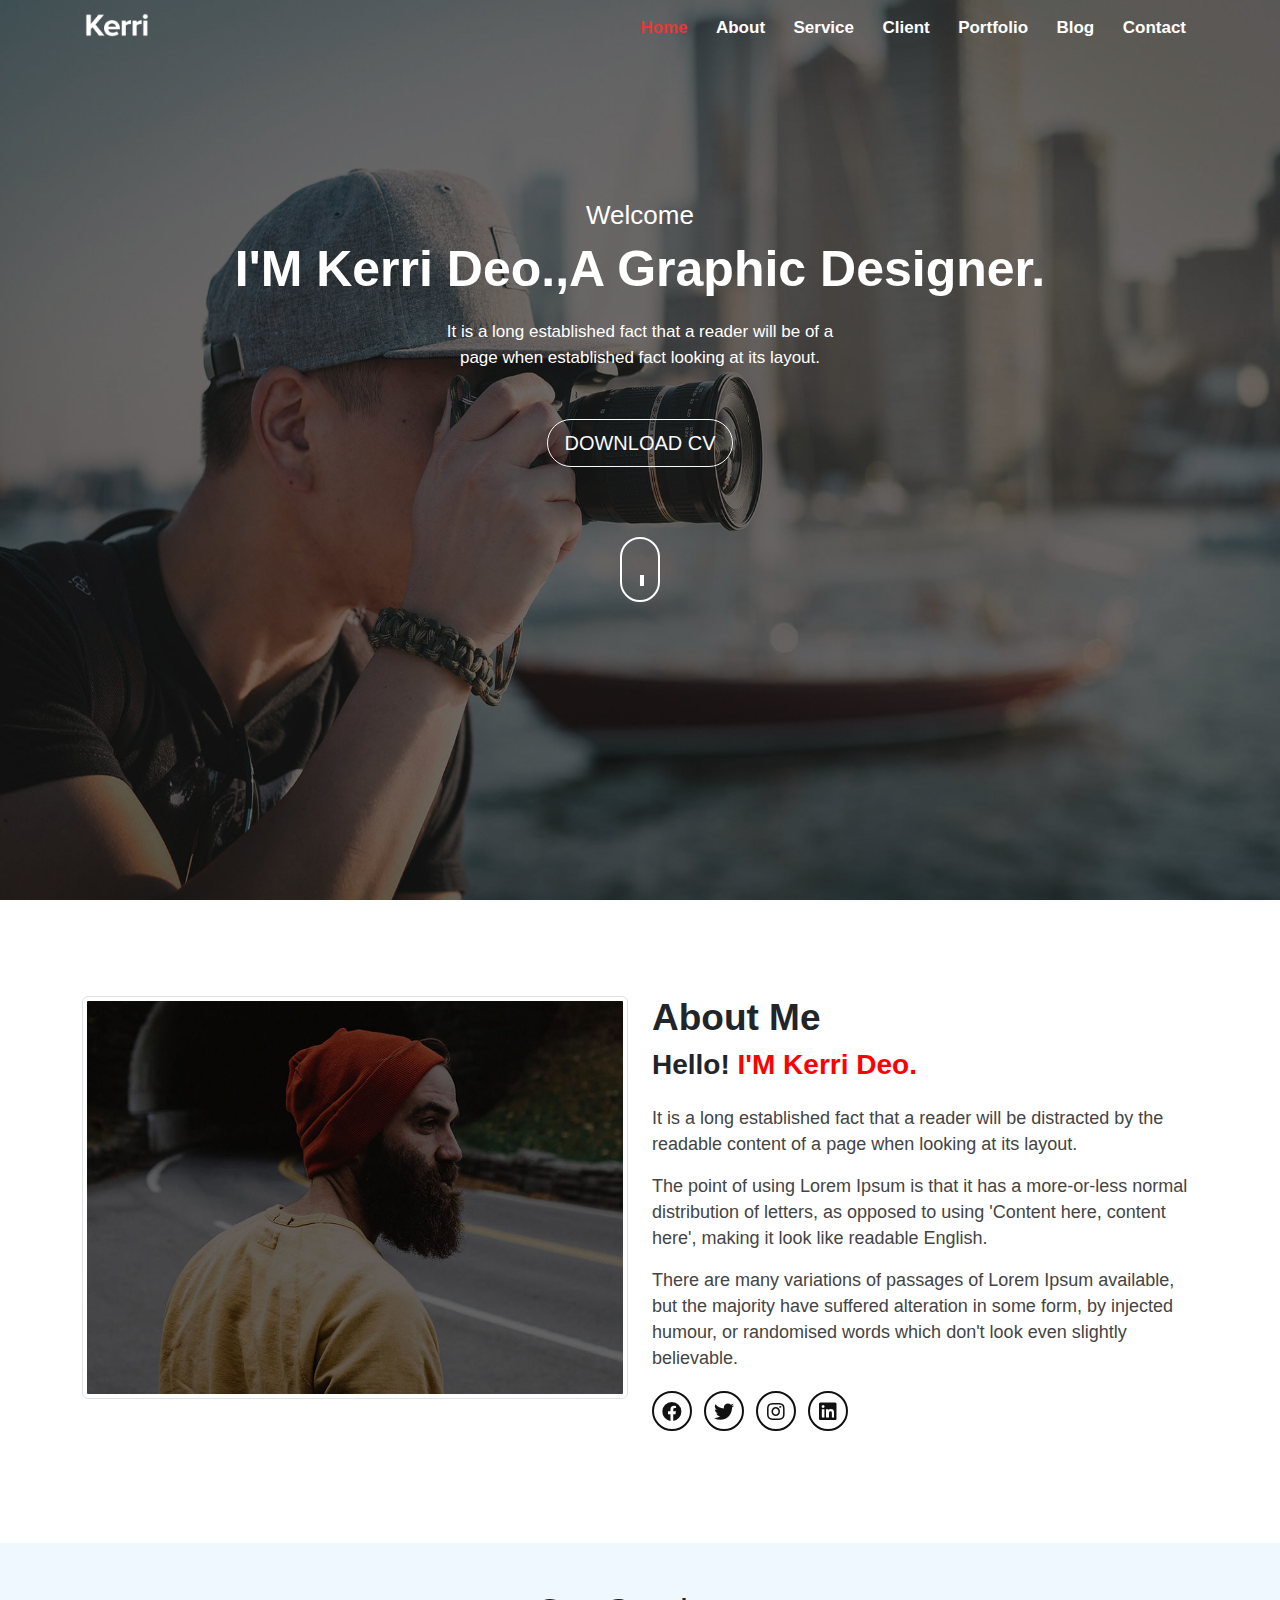
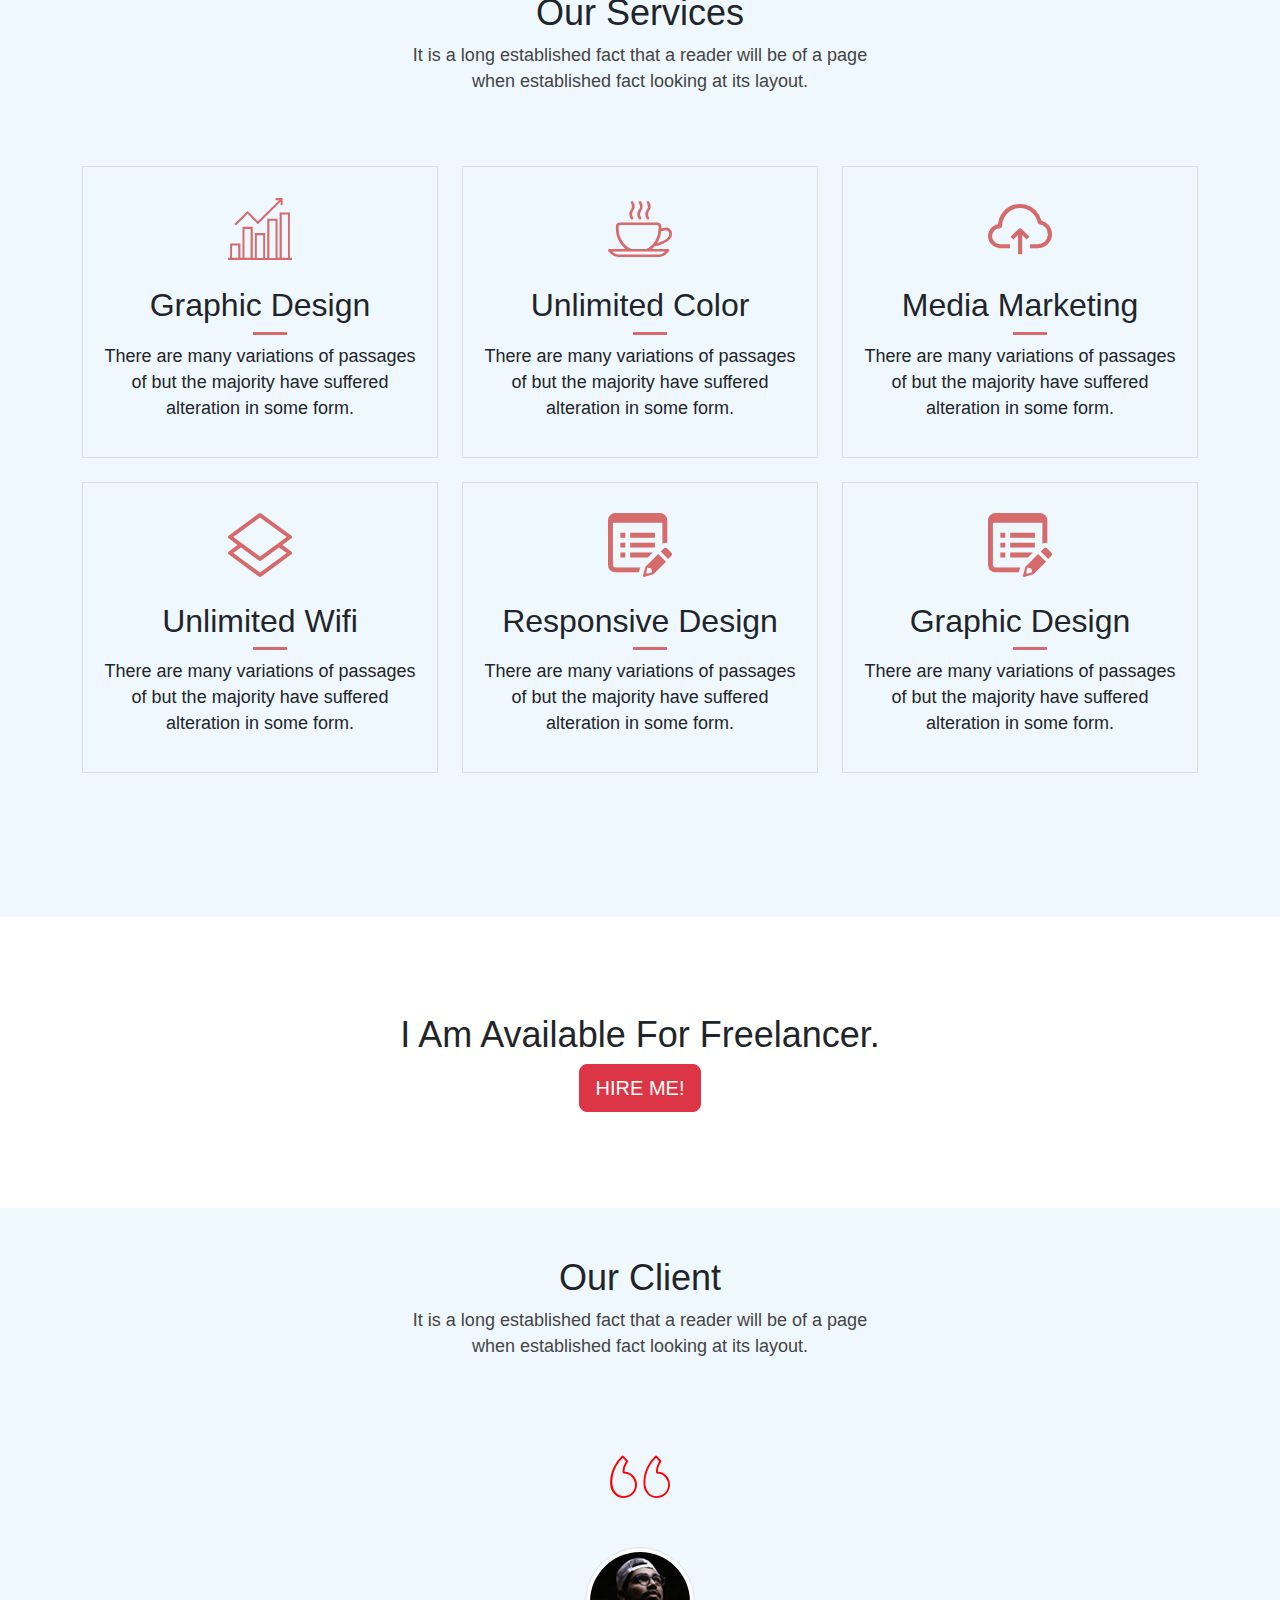
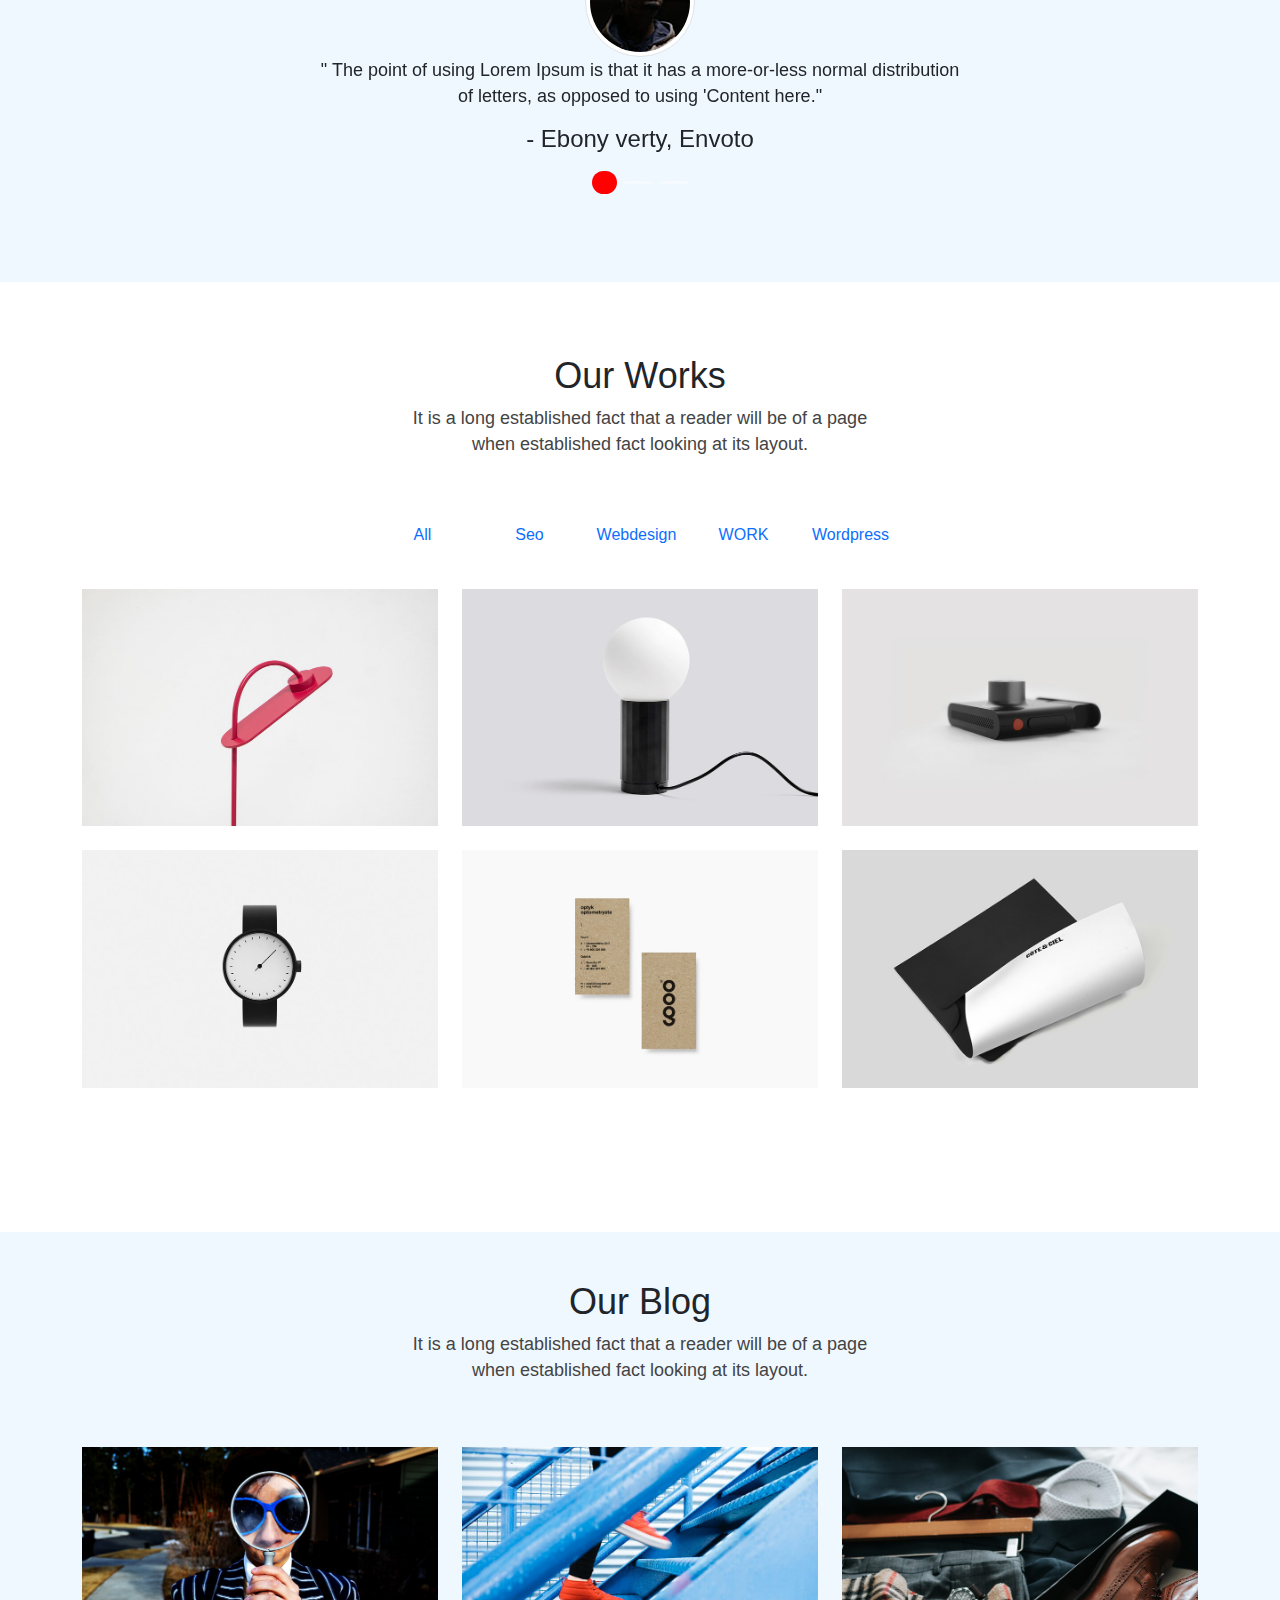
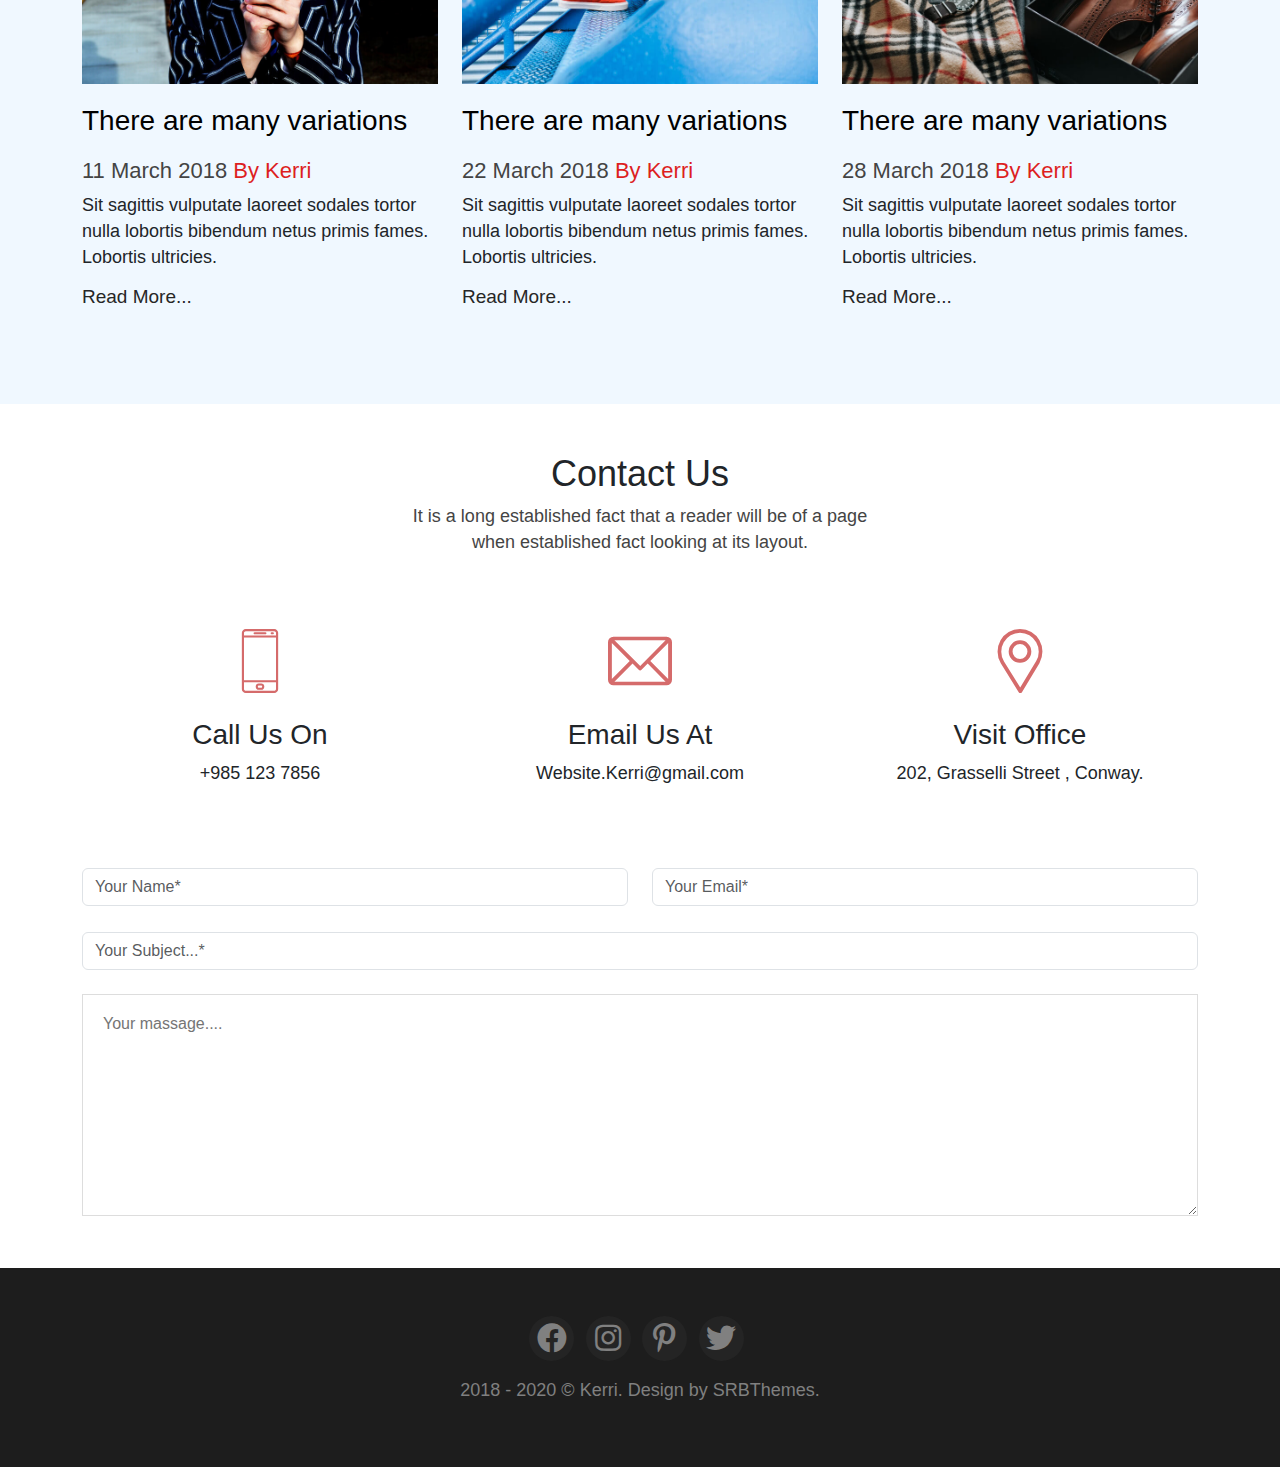
<file: index.html>
<!DOCTYPE html>
<html lang="en">
  <head>
    <!-- Required meta tags -->
    <meta charset="utf-8" />
    <meta name="viewport" content="width=device-width, initial-scale=1" />

    <!-- Bootstrap CSS -->
    <!-- https://cdnjs.com/libraries/twitter-bootstrap/5.0.0-beta1 -->
    <!-- bootstrap-4 -->
    <link rel="stylesheet" href="https://maxcdn.bootstrapcdn.com/bootstrap/4.0.0/css/bootstrap.min.css" integrity="sha384-Gn5384xqQ1aoWXA+058RXPxPg6fy4IWvTNh0E263XmFcJlSAwiGgFAW/dAiS6JXm" crossorigin="anonymous">

    <link
      rel="stylesheet"
      href="https://cdnjs.cloudflare.com/ajax/libs/twitter-bootstrap/5.0.0-beta1/css/bootstrap.min.css"
    />

    <!-- Icons: https://getbootstrap.com/docs/5.0/extend/icons/ -->
    <!-- https://cdnjs.com/libraries/font-awesome -->
    <link
      rel="stylesheet"
      href="https://cdnjs.cloudflare.com/ajax/libs/font-awesome/5.15.2/css/all.min.css"
    />

    <title>Hello, world!</title>
    <link rel="stylesheet" href="./font/flaticon.css">

    <link rel="stylesheet" href="style.css">
  </head>
  <body>


     <header class="header-top">
          <div class="container">
              <div class="row">
                  <div class="col-lg-4">
                     <div class="img-header">
                           <img src="./logo.png" alt="">
                     </div>
                  </div>
                  <div class="col-lg-8">
                      <div class="header-menu">
                          <ul>
                              <li><a href="#">home</a></li>
                              <li><a href="#">about</a></li>
                              <li><a href="#">service</a></li>
                              <li><a href="#">client</a></li>
                              <li><a href="#">portfolio</a></li>
                              <li><a href="#">blog</a></li>
                              <li><a href="#">contact</a></li>
                          </ul>
                      </div>
                  </div>
              </div>
          </div>
     </header>
  <!-- slider -->
  <section class="slider">
      <div class="container">
          <div class="row ">
              <div class="col-lg-12 mts text-center">
                   <div class="slider-contact">
                    <h4>Welcome</h4>




                    <h2 class="header-name text-white text-capitalize mb-0">I'M <span> Kerri Deo.,A Graphic Designer.</span></h2>

                       <div class="mein"></div>




                    <p>It is a long established fact that a reader will be of a page when established fact looking at its layout.</p>
                    <a class="btn btn-outline-light btn-lg rounded-pill d-inline-block text-uppercase mt-5" href="#"> download cv</a>

                    <div class="alu">
                      <span></span>
                    </div>

                   </div>
              </div>
          </div>
      </div>
  </section>
 <!-- about-section -->
   
  <section class="about-section py-5 my-5 ">
      <div class="container">
           <div class="row">
                <div class="col-lg-6">
                     <div class="about-section-ing ">
                        <img class="img-thumbnail" src="./about.jpg" alt="">
                     </div>
                </div>
                <div class="col-lg-6">
                     <div class="about-text ">
                       <h2>About Me</h2>
                       <h3>Hello! <span>I'M Kerri Deo.</span></h3>
                       <p>It is a long established fact that a reader will be distracted by the readable content of a page when looking at its layout. </p>
                       <p>The point of using Lorem Ipsum is that it has a more-or-less normal distribution of letters, as opposed to using 'Content here, content here', making it look like readable English.</p>
                       <p>There are many variations of passages of Lorem Ipsum available, but the majority have suffered alteration in some form, by injected humour, or randomised words which don't look even slightly believable.</p>
                       <ul class="d-flex">
                         <li><a href="">  <i class="fab fa-facebook    "></i></a></li>
                         <li><a href="">  <i class="fab fa-twitter    "></i></a></li>
                         <li><a href="">  <i class="fab fa-instagram    "></i></a></li>
                         <li><a href="">  <i class="fab fa-linkedin    "></i></a></li>
                       </ul>
                     </div>
                </div>
           </div>
      </div>

  </section>
  <!-- service-section -->
  <section class="service-section py-5 bgf">
      <div class="container">
         <div class="same-sector text-center">
            <h2>Our Services</h2>
            <p>It is a long established fact that a reader will be of a page when established fact looking at its layout.</p>
         </div>
           <div class="row py-5 my-4">

                <div class="col-lg-4 mb-4">
                     <div class="service-section-item text-center">
                           <i class="flaticon-bars"></i>
                           <h2 class="linee">Graphic Design</h2>
                           
                           <p>There are many variations of passages of but the majority have suffered alteration in some form.</p>
                     </div>
                </div>
                <div class="col-lg-4 mb-4">
                     <div class="service-section-item text-center">
                           <i class="flaticon-coffee-cup"></i>
                           <h2 class="linee">Unlimited Color</h2>
                           
                           <p>There are many variations of passages of but the majority have suffered alteration in some form.</p>
                     </div>
                </div>
                <div class="col-lg-4 mb-4">
                     <div class="service-section-item text-center">
                           <i class="flaticon-cloud-computing"></i>
                           <h2 class="linee">Media Marketing</h2>
                           
                           <p>There are many variations of passages of but the majority have suffered alteration in some form.</p>
                     </div>
                </div>
                <div class="col-lg-4 mb-4">
                     <div class="service-section-item text-center">
                           <i class="flaticon-layers"></i>
                           <h2 class="linee">Unlimited Wifi</h2>
                           
                           <p>There are many variations of passages of but the majority have suffered alteration in some form.</p>
                     </div>
                </div>
                <div class="col-lg-4 mb-4">
                     <div class="service-section-item text-center">
                           <i class="flaticon-edit-list"></i>
                           <h2 class="linee">Responsive Design</h2>
                           
                           <p>There are many variations of passages of but the majority have suffered alteration in some form.</p>
                     </div>
                </div>
                <div class="col-lg-4 mb-4">
                     <div class="service-section-item text-center">
                           <i class="flaticon-edit-list"></i>
                           <h2 class="linee">Graphic Design</h2>
                           
                           <p>There are many variations of passages of but the majority have suffered alteration in some form.</p>
                     </div>
                </div>
           </div>
      </div>
  </section>
  <!-- about-section -->
  <section class="about-section py-5 my-5">
        <div class="container">
             <div class="row">
                 <div class="col-lg-12">
                  <div class="same-sector text-center">
                    <h2>I Am Available For Freelancer.</h2>
                      <a class="btn btn-danger btn-lg" href="#"> HIRE ME!</a>
                 </div>
                 </div>
             </div>
        </div>
  </section>
<!-- carosel -->
  <section class="carosel-section bgf py-5 my-4">
        <div class="container">
          <div class="same-sector text-center">
            <h2>Our Client</h2>
            <p>It is a long established fact that a reader will be of a page when established fact looking at its layout.</p>
         </div>
             <div class="row">
                 <div class="col-lg-12">

                  <div id="carouselExampleIndicators" class="carousel slide" 
                   data-bs-ride="carousel">


                    <div class="carousel-indicators caraol-bttn">

                      <button type="button" data-bs-target="#carouselExampleIndicators" data-bs-slide-to="0" class="active rounded-pill" aria-current="true" aria-label="Slide 1"></button>
                      <button class="rounded-pill" type="button" data-bs-target="#carouselExampleIndicators" data-bs-slide-to="1" aria-label="Slide 2"></button>
                      <button class="rounded-pill" type="button" data-bs-target="#carouselExampleIndicators" data-bs-slide-to="2" aria-label="Slide 3"></button>
                    </div>


                    <div class="carousel-inner carasol-mein py-5 my-4 text-center">

                      <div class="carousel-item active custom-carosol-item">
                        <i class="flaticon-left-quote"> </i>
                          <img class="rounded-circle img-thumbnail" src="./testi-2.jpg" alt="">
                          <p>" The point of using Lorem Ipsum is that it has a more-or-less normal distribution of letters, as opposed to using 'Content here."</p>
                          <h4>- Ebony verty, <span>Envoto</span></h4>

                      </div>
                      <div class="carousel-item custom-carosol-item">
                        <i class="flaticon-left-quote"> </i>
                          <img class="rounded-circle img-thumbnail" src="./testi-2.jpg" alt="">
                          <p>" The point of using Lorem Ipsum is that it has a more-or-less normal distribution of letters, as opposed to using 'Content here."</p>
                          <h4>- Ebony verty, <span>Envoto</span></h4>

                      </div>
                      <div class="carousel-item custom-carosol-item">
                        <i class="flaticon-left-quote"> </i>
                          <img class="rounded-circle img-thumbnail" src="./testi-2.jpg" alt="">
                          <p>" The point of using Lorem Ipsum is that it has a more-or-less normal distribution of letters, as opposed to using 'Content here."</p>
                          <h4>- Ebony verty, <span>Envoto</span></h4>

                      </div>


                    </div>


                  </div>

                 </div>
             </div>
        </div>
  </section>

  <!-- prizing-section  -->
  <!-- prizing-section -->
  <section class="prizing-section py-5 my-4">
    <div class="container">
      <div class="same-sector text-center">
        <h2>Our Works</h2>
        <p>It is a long established fact that a reader will be of a page when established fact looking at its layout.</p>
     </div>
         <div class="row">
              <div class="col-lg-12 py-5">
                 
                   <ul class="nav nav-pillsaa mb-3 " id="pills-tab" role="tablist text-center custom-navas">

                     <li class="nav-item mmwith">
                       <a class="nav-link active rounded-pill" id="pills-home-tab" data-toggle="pill" href="#pills-all" role="tab" aria-controls="pills-home" aria-selected="true">  All</a>
                     </li>

                     <li class="nav-item mmwith">
                       <a class="nav-link rounded-pill" id="pills-profile-tab" data-toggle="pill" href="#pills-seo" role="tab" aria-controls="pills-profile" aria-selected="false"> Seo</a>
                     </li>

                     <li class="nav-item mmwith">
                       <a class="nav-link rounded-pill" id="pills-contact-tab" data-toggle="pill" href="#pills-webdesign" role="tab" aria-controls="pills-contact" aria-selected="false">Webdesign</a>
                     </li>

                     <li class="nav-item mmwith">
                       <a class="nav-link rounded-pill" id="pills-contact-tab" data-toggle="pill" href="#pills-work" role="tab" aria-controls="pills-contact" aria-selected="false">  WORK</a>
                     </li>

                     <li class="nav-item mmwith">
                       <a class="nav-link rounded-pill" id="pills-contact-tab" data-toggle="pill" href="#pills-Wordpress" role="tab" aria-controls="pills-contact" aria-selected="false"> Wordpress</a>
                     </li>

                   </ul>



                   <div class="tab-content py-4" id="pills-tabContent">

                     <div class="tab-pane fade show active" id="pills-all" role="tabpanel" aria-labelledby="pills-home-tab">

                        <div class="row">
                           <div class="col-lg-4 mb-4">
                               <div class="tab-box">
                                 <div class="tab-img">
                                    <img src="./img/1.jpg" alt="">
                                 </div>
                                 <div class="tab-contact">
                                   <p class="mb-2">Category</p>
                                   <h4 class="mb-0">Project Title</h4>
                                 </div>
                               </div>
                           </div>

                           <div class="col-lg-4 mb-4">
                               <div class="tab-box">
                                 <div class="tab-img">
                                    <img src="./img/2.jpg" alt="">
                                 </div>
                                 <div class="tab-contact">
                                   <p class="mb-2">Category</p>
                                   <h4 class="mb-0">Project Title</h4>
                                 </div>
                               </div>
                           </div>

                           <div class="col-lg-4 mb-4">
                               <div class="tab-box">
                                 <div class="tab-img">
                                    <img src="./img/3.jpg" alt="">
                                 </div>
                                 <div class="tab-contact">
                                   <p class="mb-2">Category</p>
                                   <h4 class="mb-0">Project Title</h4>
                                 </div>
                               </div>
                           </div>
                           <div class="col-lg-4 ">
                               <div class="tab-box">
                                 <div class="tab-img">
                                    <img src="./img/4.jpg" alt="">
                                 </div>
                                 <div class="tab-contact">
                                   <p class="mb-2">Category</p>
                                   <h4 class="mb-0">Project Title</h4>
                                 </div>
                               </div>
                           </div>
                           <div class="col-lg-4 ">
                               <div class="tab-box">
                                 <div class="tab-img">
                                    <img src="./img/5.jpg" alt="">
                                 </div>
                                 <div class="tab-contact">
                                   <p class="mb-2">Category</p>
                                   <h4 class="mb-0">Project Title</h4>
                                 </div>
                               </div>
                           </div>
                           <div class="col-lg-4 ">
                               <div class="tab-box">
                                 <div class="tab-img">
                                    <img src="./img/6.jpg" alt="">
                                 </div>
                                 <div class="tab-contact">
                                   <p class="mb-2">Category</p>
                                   <h4 class="mb-0">Project Title</h4>
                                 </div>
                               </div>
                           </div>

                        </div>

                     </div>




                     <div class="tab-pane fade" id="pills-seo" role="tabpanel" aria-labelledby="pills-profile-tab">

                    <div class="row">
                     <div class="col-lg-4 mb-4">
                       <div class="tab-box">
                         <div class="tab-img">
                            <img src="./img/2.jpg" alt="">
                         </div>
                         <div class="tab-contact">
                           <p class="mb-2">Category</p>
                           <h4 class="mb-0">Project Title</h4>
                         </div>
                       </div>
                   </div>

                   <div class="col-lg-4 mb-4">
                       <div class="tab-box">
                         <div class="tab-img">
                            <img src="./img/3.jpg" alt="">
                         </div>
                         <div class="tab-contact">
                           <p class="mb-2">Category</p>
                           <h4 class="mb-0">Project Title</h4>
                         </div>
                       </div>
                   </div>

                   <div class="col-lg-4 ">
                       <div class="tab-box">
                         <div class="tab-img">
                            <img src="./img/5.jpg" alt="">
                         </div>
                         <div class="tab-contact">
                           <p class="mb-2">Category</p>
                           <h4 class="mb-0">Project Title</h4>
                         </div>
                       </div>
                   </div>
                  </div>
                  </div>

                     <div class="tab-pane fade" id="pills-webdesign" role="tabpanel" aria-labelledby="pills-contact-tab">

                       <div class="row">
                         <div class="col-lg-4 mb-4">
                             <div class="tab-box">
                               <div class="tab-img">
                                  <img src="./img/1.jpg" alt="">
                               </div>
                               <div class="tab-contact">
                                 <p class="mb-2">Category</p>
                                 <h4 class="mb-0">Project Title</h4>
                               </div>
                             </div>
                         </div>

                         <div class="col-lg-4 mb-4">
                             <div class="tab-box">
                               <div class="tab-img">
                                  <img src="./img/2.jpg" alt="">
                               </div>
                               <div class="tab-contact">
                                 <p class="mb-2">Category</p>
                                 <h4 class="mb-0">Project Title</h4>
                               </div>
                             </div>
                         </div>


                         <div class="col-lg-4 ">
                             <div class="tab-box">
                               <div class="tab-img">
                                  <img src="./img/4.jpg" alt="">
                               </div>
                               <div class="tab-contact">
                                 <p class="mb-2">Category</p>
                                 <h4 class="mb-0">Project Title</h4>
                               </div>
                             </div>
                         </div>
                         <div class="col-lg-4 ">
                             <div class="tab-box">
                               <div class="tab-img">
                                  <img src="./img/5.jpg" alt="">
                               </div>
                               <div class="tab-contact">
                                 <p class="mb-2">Category</p>
                                 <h4 class="mb-0">Project Title</h4>
                               </div>
                             </div>
                         </div>
                         <div class="col-lg-4 ">
                             <div class="tab-box">
                               <div class="tab-img">
                                  <img src="./img/6.jpg" alt="">
                               </div>
                               <div class="tab-contact">
                                 <p class="mb-2">Category</p>
                                 <h4 class="mb-0">Project Title</h4>
                               </div>
                             </div>
                         </div>

                      </div>
                     </div>

                     <div class="tab-pane fade" id="pills-work" role="tabpanel" aria-labelledby="pills-contact-tab">
                       <div class="row">


                         <div class="col-lg-4 mb-4">
                             <div class="tab-box">
                               <div class="tab-img">
                                  <img src="./img/2.jpg" alt="">
                               </div>
                               <div class="tab-contact">
                                 <p class="mb-2">Category</p>
                                 <h4 class="mb-0">Project Title</h4>
                               </div>
                             </div>
                         </div>


                         <div class="col-lg-4 ">
                             <div class="tab-box">
                               <div class="tab-img">
                                  <img src="./img/4.jpg" alt="">
                               </div>
                               <div class="tab-contact">
                                 <p class="mb-2">Category</p>
                                 <h4 class="mb-0">Project Title</h4>
                               </div>
                             </div>
                         </div>


                      </div>
                     </div>

                     <div class="tab-pane fade" id="pills-Wordpress" role="tabpanel" aria-labelledby="pills-contact-tab">

                       <div class="row">
                         <div class="col-lg-4 mb-4">
                             <div class="tab-box">
                               <div class="tab-img">
                                  <img src="./img/1.jpg" alt="">
                               </div>
                               <div class="tab-contact">
                                 <p class="mb-2">Category</p>
                                 <h4 class="mb-0">Project Title</h4>
                               </div>
                             </div>
                         </div>

                         <div class="col-lg-4 mb-4">
                             <div class="tab-box">
                               <div class="tab-img">
                                  <img src="./img/3.jpg" alt="">
                               </div>
                               <div class="tab-contact">
                                 <p class="mb-2">Category</p>
                                 <h4 class="mb-0">Project Title</h4>
                               </div>
                             </div>
                         </div>
                         <div class="col-lg-4 ">
                             <div class="tab-box">
                               <div class="tab-img">
                                  <img src="./img/4.jpg" alt="">
                               </div>
                               <div class="tab-contact">
                                 <p class="mb-2">Category</p>
                                 <h4 class="mb-0">Project Title</h4>
                               </div>
                             </div>
                         </div>

                      </div>
                     </div>
                   </div>

              </div>
         </div>
    </div>
</section>


<!-- blog-section -->

  <section class="blog-section bgf py-5">
        <div class="container">
          <div class="same-sector text-center">
            <h2>Our Blog</h2>
            <p>It is a long established fact that a reader will be of a page when established fact looking at its layout.</p>
         </div>
             <div class="row">

                 <div class="col-lg-4 py-5">
                      <div class="blog-img">
                        <img src="./img/blog-1.jpg" alt="">
                        <div class="blog-contant">
                          <h3>There are many variations </h3>
                          <h4>11 March 2018 <span>By Kerri</span></h4>
                          <p>Sit sagittis vulputate laoreet sodales tortor nulla lobortis bibendum netus primis fames. Lobortis ultricies.</p>
                          <a class="text-decoration-none" href="#"> Read More...</a>
                        </div>
                      </div>
                 </div>
                 <div class="col-lg-4 py-5">
                      <div class="blog-img">
                        <img src="./img/blog-2.jpg" alt="">
                        <div class="blog-contant">
                          <h3>There are many variations </h3>
                          <h4>22 March 2018 <span>By Kerri</span></h4>
                          <p>Sit sagittis vulputate laoreet sodales tortor nulla lobortis bibendum netus primis fames. Lobortis ultricies.</p>
                          <a class="text-decoration-none" href="#"> Read More...</a>
                        </div>
                      </div>
                 </div>
                 <div class="col-lg-4 py-5">
                      <div class="blog-img">
                        <img src="./img/blog-3.jpg" alt="">
                        <div class="blog-contant">
                          <h3>There are many variations </h3>
                          <h4>28 March 2018 <span>By Kerri</span></h4>
                          <p>Sit sagittis vulputate laoreet sodales tortor nulla lobortis bibendum netus primis fames. Lobortis ultricies.</p>
                          <a class="text-decoration-none" href="#"> Read More...</a>
                        </div>
                      </div>
                 </div>

             </div>
        </div>
  </section>

  <!-- contact-section -->

  <section class="contact-section py-5">
        <div class="container">
          <div class="same-sector text-center">
            <h2>Contact Us</h2>
            <p>It is a long established fact that a reader will be of a page when established fact looking at its layout.</p>
         </div>
             <div class="row">

                 <div class="col-lg-4 py-5 ">
                  <div class="icon-contact text-center">
                    <i class="flaticon-smartphone"></i>
                    <h3>Call Us On</h3>
                    <p>+985 123 7856</p>
                </div>
                 </div>
                 <div class="col-lg-4 py-5 ">
                  <div class="icon-contact text-center">
                    <i class="flaticon-email"></i>
                    <h3>Email Us At</h3>
                    <p>Website.Kerri@gmail.com</p>
                </div>
                 </div>
                 <div class="col-lg-4 py-5 ">
                  <div class="icon-contact text-center">
                    <i class="flaticon-placeholder"></i>
                    <h3>Visit Office</h3>
                    <p> 202, Grasselli Street , Conway. </p>
                </div>
                 </div>
             </div>
             <div class="row">

                <div class="col-lg-6">
                  <div class="mb-2">
                    <label for="formGroupExampleInput" class="form-label"></label>
                    <input type="text" class="form-control" id="formGroupExampleInput" placeholder="Your Name*">
                  </div>
                </div>

                <div class="col-lg-6">
                  <div class="mb-2">
                    <label for="formGroupExampleInput" class="form-label"></label>
                    <input type="text" class="form-control" id="formGroupExampleInput" placeholder="Your Email*">
                  </div>
                </div>

             
              
                </div>
                <div class="row">
                  <div class="col-lg-12 mb-2">
                    <div class="mb-3 secend-inputhd">
                      <label for="formGroupExampleInput" class="form-label"></label>
                      <input type="text" class="form-control secend-input" id="formGroupExampleInput" placeholder="Your Subject...*">
                    </div>
                  </div>
              </div>

                <textarea name="" id="" cols="30" rows="10" placeholder="Your massage...."></textarea>
             </div>
        </div>
  </section>




  <section class="footer py-5">
        <div class="container">
             <div class="row">
                 <div class="col-lg-12">
                     <div class="futer-menu">
                       <ul>
                         <li>
                           <a href="#">  <i class="fab fa-facebook"></i></a>
                         </li>
                         <li>
                           <a href="#">  <i class="fab fa-instagram"></i></a>
                         </li>
                         <li>
                           <a href="#">  <i class="fab fa-pinterest-p"></i></a>
                         </li>
                         <li>
                           <a href="#">  <i class="fab fa-twitter"></i></a>
                         </li>
                       </ul>
                       <p class="text-center my-3 pppp">2018 - 2020 © Kerri. Design by SRBThemes. </p>
                     </div>
                 </div>
             </div>
        </div>
  </section>











    <!-- Optional JavaScript; choose one of the two! -->

    <!-- Option 1: Bootstrap Bundle with Popper -->
    <script src="https://cdnjs.cloudflare.com/ajax/libs/twitter-bootstrap/5.0.0-beta1/js/bootstrap.bundle.min.js"></script>

    <!-- Option 2: Separate Popper and Bootstrap JS -->

    <!-- https://cdnjs.com/libraries/popper.js/2.5.4 -->
    <!-- <script
      src="https://cdnjs.cloudflare.com/ajax/libs/popper.js/2.5.4/umd/popper.min.js"
    ></script>
    <script
      src="https://cdnjs.cloudflare.com/ajax/libs/twitter-bootstrap/5.0.0-beta1/js/bootstrap.min.js"
    ></script> -->
    <script src="https://code.jquery.com/jquery-3.2.1.slim.min.js" integrity="sha384-KJ3o2DKtIkvYIK3UENzmM7KCkRr/rE9/Qpg6aAZGJwFDMVNA/GpGFF93hXpG5KkN" crossorigin="anonymous"></script>
    <script src="https://cdnjs.cloudflare.com/ajax/libs/popper.js/1.12.9/umd/popper.min.js" integrity="sha384-ApNbgh9B+Y1QKtv3Rn7W3mgPxhU9K/ScQsAP7hUibX39j7fakFPskvXusvfa0b4Q" crossorigin="anonymous"></script>
    <script src="https://maxcdn.bootstrapcdn.com/bootstrap/4.0.0/js/bootstrap.min.js" integrity="sha384-JZR6Spejh4U02d8jOt6vLEHfe/JQGiRRSQQxSfFWpi1MquVdAyjUar5+76PVCmYl" crossorigin="anonymous"></script>

    <!-- More: https://getbootstrap.com/docs/5.0/getting-started/introduction/ -->
  </body>
</html>
</file>
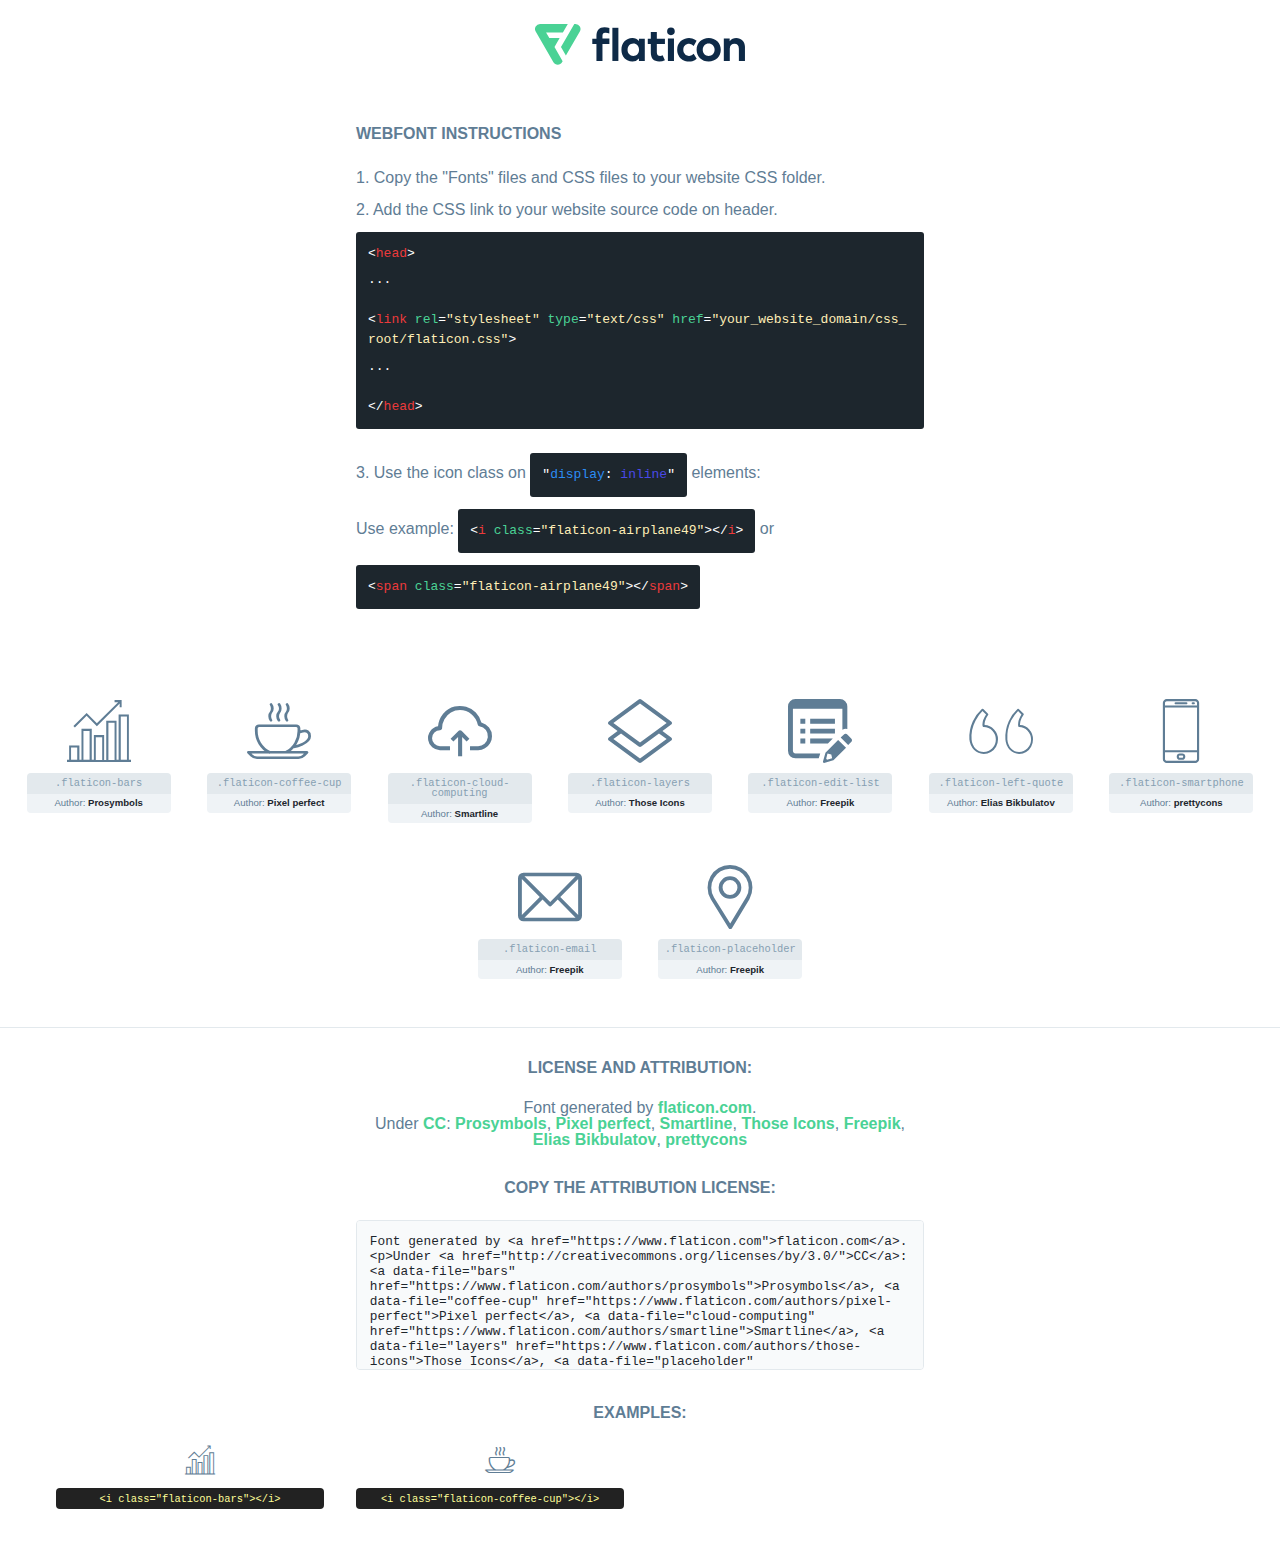
<file: font/flaticon.html>
<!DOCTYPE html>
<html lang="en">
<head>
    <title>Flaticon Webfont</title>
    <link rel="stylesheet" type="text/css" href="flaticon.css"/>
    <meta charset="UTF-8">
    <style>
        html, body, div, span, applet, object, iframe,
        h1, h2, h3, h4, h5, h6, p, blockquote, pre,
        a, abbr, acronym, address, big, cite, code,
        del, dfn, em, img, ins, kbd, q, s, samp,
        small, strike, strong, sub, sup, tt, var,
        b, u, i, center,
        dl, dt, dd, ol, ul, li,
        fieldset, form, label, legend,
        table, caption, tbody, tfoot, thead, tr, th, td,
        article, aside, canvas, details, embed,
        figure, figcaption, footer, header, hgroup,
        menu, nav, output, ruby, section, summary,
        time, mark, audio, video {
            margin: 0;
            padding: 0;
            border: 0;
            font-size: 100%;
            font: inherit;
            vertical-align: baseline;
        }

        /* HTML5 display-role reset for older browsers */
        article, aside, details, figcaption, figure,
        footer, header, hgroup, menu, nav, section {
            display: block;
        }

        body {
            line-height: 1;
        }

        ol, ul {
            list-style: none;
        }

        blockquote, q {
            quotes: none;
        }

        blockquote:before, blockquote:after,
        q:before, q:after {
            content: '';
            content: none;
        }

        table {
            border-collapse: collapse;
            border-spacing: 0;
        }

        body {
            font-family: Helvetica, Arial, sans-serif;
            font-size: 16px;
            color: #5f7d95;
        }

        a {
            color: #4AD295;
            font-weight: bold;
            text-decoration: none;
        }

        * {
            -moz-box-sizing: border-box;
            -webkit-box-sizing: border-box;
            box-sizing: border-box;
            margin: 0;
            padding: 0;
        }

        [class^="flaticon-"]:before, [class*=" flaticon-"]:before, [class^="flaticon-"]:after, [class*=" flaticon-"]:after {
            font-family: Flaticon;
            font-size: 30px;
            font-style: normal;
            margin-left: 20px;
            color: #333;
        }

        .wrapper {
            max-width: 600px;
            margin: auto;
            padding: 0 1em;
        }

        .title {
            margin-bottom: 24px;
            text-transform: uppercase;
            font-weight: bold;
        }

        header {
            text-align: center;
            padding: 24px;
        }

        header .logo {
            width: 210px;
            height: auto;
            border: none;
            display: inline-block;
        }

        header strong {
            font-size: 28px;
            font-weight: 500;
            vertical-align: middle;
        }

        .demo {
            margin: 2em auto;
            line-height: 1.25em;
        }

        .demo ul li {
            margin-bottom: 12px;
        }

        .demo ul li code {
            background-color: #1D262D;
            border-radius: 3px;
            padding: 12px;
            display: inline-block;
            color: #fff;
            font-family: Consolas, Monaco, Lucida Console, Liberation Mono, DejaVu Sans Mono, Bitstream Vera Sans Mono, Courier New, monospace;
            font-weight: lighter;
            margin-top: 12px;
            font-size: 13px;
            word-break: break-all;
        }

        .demo ul li code .red {
            color: #EC3A3B;
        }

        .demo ul li code .green {
            color: #4AD295;
        }

        .demo ul li code .yellow {
            color: #FFEEB6;
        }

        .demo ul li code .blue {
            color: #2C8CF4;
        }

        .demo ul li code .purple {
            color: #4949E7;
        }

        .demo ul li code .dots {
            margin-top: 0.5em;
            display: block;
        }

        #glyphs {
            border-bottom: 1px solid #E3E9ED;
            padding: 2em 0;
            text-align: center;
        }

        .glyph {
            display: inline-block;
            width: 9em;
            margin: 1em;
            text-align: center;
            vertical-align: top;
            background: #FFF;
        }

        .glyph .flaticon {
            padding: 10px;
            display: block;
            font-family: "Flaticon";
            font-size: 64px;
            line-height: 1;
        }

        .glyph .flaticon:before {
            font-size: 64px;
            color: #5f7d95;
            margin-left: 0;
        }

        .class-name {
            font-size: 0.65em;
            background-color: #E3E9ED;
            color: #869FB2;
            border-radius: 4px 4px 0 0;
            padding: 0.5em;
            font-family: Consolas, Monaco, Lucida Console, Liberation Mono, DejaVu Sans Mono, Bitstream Vera Sans Mono, Courier New, monospace;
        }

        .author-name {
            font-size: 0.6em;
            background-color: #EFF3F6;
            border-top: 0;
            border-radius: 0 0 4px 4px;
            padding: 0.5em;
        }

        .author-name a {
            color: #1D262D;
        }

        .class-name:last-child {
            font-size: 10px;
            color: #888;
        }

        .class-name:last-child a {
            font-size: 10px;
            color: #555;
        }

        .glyph > input {
            display: block;
            width: 100px;
            margin: 5px auto;
            text-align: center;
            font-size: 12px;
            cursor: text;
        }

        .glyph > input.icon-input {
            font-family: "Flaticon";
            font-size: 16px;
            margin-bottom: 10px;
        }

        .attribution .title {
            margin-top: 2em;
        }

        .attribution textarea {
            background-color: #F8FAFB;
            color: #1D262D;
            padding: 1em;
            border: none;
            box-shadow: none;
            border: 1px solid #E3E9ED;
            border-radius: 4px;
            resize: none;
            width: 100%;
            height: 150px;
            font-size: 0.8em;
            font-family: Consolas, Monaco, Lucida Console, Liberation Mono, DejaVu Sans Mono, Bitstream Vera Sans Mono, Courier New, monospace;
            -webkit-appearance: none;
        }

        .attribution textarea:hover {
            border-color: #CFD9E0;
        }

        .attribution textarea:focus {
            border-color: #4AD295;
        }

        .iconsuse {
            margin: 2em auto;
            text-align: center;
            max-width: 1200px;
        }

        .iconsuse:after {
            content: '';
            display: table;
            clear: both;
        }

        .iconsuse .image {
            float: left;
            width: 25%;
            padding: 0 1em;
        }

        .iconsuse .image p {
            margin-bottom: 1em;
        }

        .iconsuse .image span {
            display: block;
            font-size: 0.65em;
            background-color: #222;
            color: #fff;
            border-radius: 4px;
            padding: 0.5em;
            color: #FFFF99;
            margin-top: 1em;
            font-family: Consolas, Monaco, Lucida Console, Liberation Mono, DejaVu Sans Mono, Bitstream Vera Sans Mono, Courier New, monospace;
        }

        .flaticon:before {
            color: #5f7d95;
        }

        #footer {
            text-align: center;
            background-color: #1D262D;
            color: #869FB2;
            padding: 12px;
            font-size: 14px;
        }

        #footer a {
            font-weight: normal;
        }

        @media (max-width: 960px) {
            .iconsuse .image {
                width: 50%;
            }
        }

        .preview {
            width: 100px;
            display: inline-block;
            margin: 10px;
        }

        .preview .inner {
            display: inline-block;
            width: 100%;
            text-align: center;
            background: #f5f5f5;
            -webkit-border-radius: 3px 3px 0 0;
            -moz-border-radius: 3px 3px 0 0;
            border-radius: 3px 3px 0 0;
        }

        .preview .inner  {
            line-height: 85px;
            font-size: 40px;
            color: #333;
        }

        .label {
            display: inline-block;
            width: 100%;
            box-sizing: border-box;
            padding: 5px;
            font-size: 10px;
            font-family: Monaco, monospace;
            color: #666;
            white-space: nowrap;
            overflow: hidden;
            text-overflow: ellipsis;
            background: #ddd;
            -webkit-border-radius: 0 0 3px 3px;
            -moz-border-radius: 0 0 3px 3px;
            border-radius: 0 0 3px 3px;
            color: #666;
        }
    </style>
</head>
<body>
    <header>
        <a href="https://www.flaticon.com/" target="_blank" class="logo">
            <svg xmlns="http://www.w3.org/2000/svg" viewBox="0 0 394.3 76.5">
                <path d="M156.6,69.4H145.3V7.1h11.3Z" style="fill:#0e2a47"/>
                <path d="M206.2,69.4h-11V64.8a15.4,15.4,0,0,1-12.6,5.7c-11.6,0-20.3-9.5-20.3-22.1s8.8-22.1,20.3-22.1a15.4,15.4,0,0,1,12.6,5.8V27.5h11Zm-32.4-21c0,6.4,4.2,11.6,10.8,11.6s10.8-4.9,10.8-11.6-4.4-11.6-10.8-11.6S173.9,42,173.9,48.4Z"
                      style="fill:#0e2a47"/>
                <path d="M262.5,13.7a7.2,7.2,0,0,1-14.4,0,7.2,7.2,0,1,1,14.4,0ZM261,69.4H249.6v-42H261Z"
                      style="fill:#0e2a47"/>
                <path id="_Trazado_" data-name="&lt;Trazado&gt;"
                      d="M139.6,17.8a16.6,16.6,0,0,0-8-1.4c-3.2.4-4.9,2-4.9,5.9v5.1h13V37.5h-13v32H115.4v-32h-7.8v-10h7.8V22.2c0-9.9,5.2-16.3,15-16.3a23.4,23.4,0,0,1,9.3,1.8Z"
                      style="fill:#0e2a47"/>
                <path d="M235.1,60c-3.5,0-6.3-1.9-6.3-7.1V37.5H244v-10H228.8V15H217.5V27.5h-5.7v10h5.7V53.7c0,10.9,5.3,16.8,15.7,16.8A22.9,22.9,0,0,0,244,68l-4.3-9.1A12.3,12.3,0,0,1,235.1,60Z"
                      style="fill:#0e2a47"/>
                <path d="M348.9,48.4c0,12.6-9.7,22.1-22.7,22.1s-22.7-9.4-22.7-22.1,9.6-22.1,22.7-22.1S348.9,35.8,348.9,48.4Zm-33.9,0c0,6.8,4.8,11.6,11.1,11.6s11.2-4.8,11.2-11.6-4.8-11.6-11.2-11.6S315.1,41.6,315.1,48.4Z"
                      style="fill:#0e2a47"/>
                <path d="M394.3,42.7V69.4H382.9V46.3c0-6.1-3-9.4-8.2-9.4s-8.9,3.2-8.9,9.5v23H354.6v-42h11v4.9c3-4.5,7.6-6.1,12.3-6.1C387.5,26.3,394.3,33,394.3,42.7Z"
                      style="fill:#0e2a47"/>
                <path d="M298,55.7h0a12.4,12.4,0,0,1-8.2,4.2h-.9l-1.8-.2a10,10,0,0,1-7.4-5.6,13.2,13.2,0,0,1-1.2-5.8,13,13,0,0,1,1.3-5.9,10.1,10.1,0,0,1,7.5-5.5h2.4a11.7,11.7,0,0,1,8.3,4.2l5.5-9.6a19.9,19.9,0,0,0-8.1-4.3,23.4,23.4,0,0,0-6.1-.8,25.2,25.2,0,0,0-7.5,1.1,20.9,20.9,0,0,0-8,4.6,21.9,21.9,0,0,0-6.8,16.4,21.9,21.9,0,0,0,6.7,16.3,20.9,20.9,0,0,0,8,4.6,25.2,25.2,0,0,0,7.7,1.2,23.6,23.6,0,0,0,6.2-.8,20,20,0,0,0,8.1-4.4Z"
                      style="fill:#0e2a47"/>
                <path d="M46.3,26.5H26.9L20.8,16H52.4L61.6,0H9.4A9.3,9.3,0,0,0,1.3,4.7a9.3,9.3,0,0,0,0,9.4L34.6,71.8a9.4,9.4,0,0,0,16.2,0l1.1-1.9L36.6,43.3Z"
                      style="fill:#4ad295"/>
                <path d="M84.2,4.7A9.3,9.3,0,0,0,76.1,0H73.8l-25,43.3,9.2,16L84.2,14A9.3,9.3,0,0,0,84.2,4.7Z"
                      style="fill:#4ad295"/>
            </svg>
        </a>
    </header>
    <section class="demo wrapper">

        <p class="title">Webfont Instructions</p>

        <ul>
            <li>
                <span class="num">1. </span>Copy the "Fonts" files and CSS files to your website CSS folder.
            </li>
            <li>
                <span class="num">2. </span>Add the CSS link to your website source code on header.
                <code class="big">
                    &lt;<span class="red">head</span>&gt;
                    <br/><span class="dots">...</span>
                    <br/>&lt;<span class="red">link</span> <span class="green">rel</span>=<span
                        class="yellow">"stylesheet"</span> <span class="green">type</span>=<span
                        class="yellow">"text/css"</span> <span class="green">href</span>=<span class="yellow">"your_website_domain/css_root/flaticon.css"</span>&gt;
                    <br/><span class="dots">...</span>
                    <br/>&lt;/<span class="red">head</span>&gt;
                </code>
            </li>

            <li>
                <p>
                    <span class="num">3. </span>Use the icon class on <code>"<span class="blue">display</span>:<span
                        class="purple"> inline</span>"</code> elements:
                    <br/>
                    Use example: <code>&lt;<span class="red">i</span> <span class="green">class</span>=<span class="yellow">&quot;flaticon-airplane49&quot;</span>&gt;&lt;/<span
                        class="red">i</span>&gt;</code> or <code>&lt;<span class="red">span</span> <span
                        class="green">class</span>=<span class="yellow">&quot;flaticon-airplane49&quot;</span>&gt;&lt;/<span
                        class="red">span</span>&gt;</code>
            </li>
        </ul>

    </section>
    <section id="glyphs">
            <div class="glyph">
                <i class="flaticon flaticon-bars"></i>
                <div class="class-name">.flaticon-bars</div>
                <div class="author-name">Author: <a data-file="bars" href="https://www.flaticon.com/authors/prosymbols">Prosymbols</a> </div>
            </div>

            <div class="glyph">
                <i class="flaticon flaticon-coffee-cup"></i>
                <div class="class-name">.flaticon-coffee-cup</div>
                <div class="author-name">Author: <a data-file="coffee-cup" href="https://www.flaticon.com/authors/pixel-perfect">Pixel perfect</a> </div>
            </div>

            <div class="glyph">
                <i class="flaticon flaticon-cloud-computing"></i>
                <div class="class-name">.flaticon-cloud-computing</div>
                <div class="author-name">Author: <a data-file="cloud-computing" href="https://www.flaticon.com/authors/smartline">Smartline</a> </div>
            </div>

            <div class="glyph">
                <i class="flaticon flaticon-layers"></i>
                <div class="class-name">.flaticon-layers</div>
                <div class="author-name">Author: <a data-file="layers" href="https://www.flaticon.com/authors/those-icons">Those Icons</a> </div>
            </div>

            <div class="glyph">
                <i class="flaticon flaticon-edit-list"></i>
                <div class="class-name">.flaticon-edit-list</div>
                <div class="author-name">Author: <a data-file="edit-list" href="http://www.freepik.com">Freepik</a> </div>
            </div>

            <div class="glyph">
                <i class="flaticon flaticon-left-quote"></i>
                <div class="class-name">.flaticon-left-quote</div>
                <div class="author-name">Author: <a data-file="left-quote" href="https://www.flaticon.com/authors/elias-bikbulatov">Elias Bikbulatov</a> </div>
            </div>

            <div class="glyph">
                <i class="flaticon flaticon-smartphone"></i>
                <div class="class-name">.flaticon-smartphone</div>
                <div class="author-name">Author: <a data-file="smartphone" href="https://www.flaticon.com/authors/prettycons">prettycons</a> </div>
            </div>

            <div class="glyph">
                <i class="flaticon flaticon-email"></i>
                <div class="class-name">.flaticon-email</div>
                <div class="author-name">Author: <a data-file="email" href="http://www.freepik.com">Freepik</a> </div>
            </div>

            <div class="glyph">
                <i class="flaticon flaticon-placeholder"></i>
                <div class="class-name">.flaticon-placeholder</div>
                <div class="author-name">Author: <a data-file="placeholder" href="http://www.freepik.com">Freepik</a> </div>
            </div>

    </section>

    <section class="attribution wrapper"   style="text-align:center;">

        <div class="title">License and attribution:</div><div class="attrDiv">Font generated by <a href="https://www.flaticon.com">flaticon.com</a>. <div><p>Under <a href="http://creativecommons.org/licenses/by/3.0/">CC</a>: <a data-file="bars" href="https://www.flaticon.com/authors/prosymbols">Prosymbols</a>, <a data-file="coffee-cup" href="https://www.flaticon.com/authors/pixel-perfect">Pixel perfect</a>, <a data-file="cloud-computing" href="https://www.flaticon.com/authors/smartline">Smartline</a>, <a data-file="layers" href="https://www.flaticon.com/authors/those-icons">Those Icons</a>, <a data-file="placeholder" href="http://www.freepik.com">Freepik</a>, <a data-file="left-quote" href="https://www.flaticon.com/authors/elias-bikbulatov">Elias Bikbulatov</a>, <a data-file="smartphone" href="https://www.flaticon.com/authors/prettycons">prettycons</a></p>  </div>
        </div>
        <div class="title">Copy the Attribution License:</div>

        <textarea onclick="this.focus();this.select();">Font generated by &lt;a href=&quot;https://www.flaticon.com&quot;&gt;flaticon.com&lt;/a&gt;. <p>Under <a href="http://creativecommons.org/licenses/by/3.0/">CC</a>: <a data-file="bars" href="https://www.flaticon.com/authors/prosymbols">Prosymbols</a>, <a data-file="coffee-cup" href="https://www.flaticon.com/authors/pixel-perfect">Pixel perfect</a>, <a data-file="cloud-computing" href="https://www.flaticon.com/authors/smartline">Smartline</a>, <a data-file="layers" href="https://www.flaticon.com/authors/those-icons">Those Icons</a>, <a data-file="placeholder" href="http://www.freepik.com">Freepik</a>, <a data-file="left-quote" href="https://www.flaticon.com/authors/elias-bikbulatov">Elias Bikbulatov</a>, <a data-file="smartphone" href="https://www.flaticon.com/authors/prettycons">prettycons</a></p> 
        </textarea>

    </section>

    <section class="iconsuse">

        <div class="title">Examples:</div>
            <div class="image">
                <p>
                    <i class="flaticon flaticon-bars"></i>
                    <span>&lt;i class=&quot;flaticon-bars&quot;&gt;&lt;/i&gt;</span>
                </p>
            </div>
            <div class="image">
                <p>
                    <i class="flaticon flaticon-coffee-cup"></i>
                    <span>&lt;i class=&quot;flaticon-coffee-cup&quot;&gt;&lt;/i&gt;</span>
                </p>
            </div>
            <div class="image">
                <p>
                    <i class="fla
</file>
<file: font/flaticon.css>
@font-face {
    font-family: "flaticon";
    src: url("./flaticon.ttf?8659ad551cc256dfb0a60bb47e769a8d") format("truetype"),
url("./flaticon.woff?8659ad551cc256dfb0a60bb47e769a8d") format("woff"),
url("./flaticon.woff2?8659ad551cc256dfb0a60bb47e769a8d") format("woff2"),
url("./flaticon.eot?8659ad551cc256dfb0a60bb47e769a8d#iefix") format("embedded-opentype"),
url("./flaticon.svg?8659ad551cc256dfb0a60bb47e769a8d#flaticon") format("svg");
}

i[class^="flaticon-"]:before, i[class*=" flaticon-"]:before {
    font-family: flaticon !important;
    font-style: normal;
    font-weight: normal !important;
    font-variant: normal;
    text-transform: none;
    line-height: 1;
    -webkit-font-smoothing: antialiased;
    -moz-osx-font-smoothing: grayscale;
}

.flaticon-bars:before {
    content: "\f101";
}
.flaticon-coffee-cup:before {
    content: "\f102";
}
.flaticon-cloud-computing:before {
    content: "\f103";
}
.flaticon-layers:before {
    content: "\f104";
}
.flaticon-edit-list:before {
    content: "\f105";
}
.flaticon-left-quote:before {
    content: "\f106";
}
.flaticon-smartphone:before {
    content: "\f107";
}
.flaticon-email:before {
    content: "\f108";
}
.flaticon-placeholder:before {
    content: "\f109";
}
</file>
<file: style.css>
body{
	font: 1em sans-serif;
}
h1,h2,h3,h4,h5,h6,p{
	font-family: 'Gill Sans', 'Gill Sans MT', 'Trebuchet MS', sans-serif;
}
p{
	line-height: 26px;
	font-size: 18px;
}
.bgf{
	background: aliceblue;
}

/* header */
.header-top {
	position: absolute;
	left: 0;
	top: top;
	top: 0;
	width: 100%;
	height: auto;
	z-index: 999;
	
}
.img-header {
	width: 70px;
	padding: 3px;
}
.img-header img {
	max-width: 100%;
	padding-top: 10px;
}
.header-menu ul {
	list-style: none;
	padding-left: 0;
	margin-left: 0;
	text-align: end;
}
.header-menu ul li {
    display: inline-block;
}
.header-menu ul li a {
	display: inline-block;
	padding: 0 12px;
	line-height: 36px;
	font-size: 17px;
	text-decoration: none;
	color: #fff;
	transition: .4s;
	padding-top: 10px;
	text-transform: capitalize;
	font-weight: 600;
}
.header-menu ul li a:hover{
    color: rgb(235, 54, 54);
}
.header-menu ul li:nth-child(1) a {
    color: rgb(235, 54, 54);
}







/* slider */
.slider {
	background: url(./header-bg.jpg);
	background-size: 100% 100%;
	background-position: center center;
	background-repeat: no-repeat;
	height: 100vh;
    z-index: 1;
	position: relative;
}
.slider::after{
	content: "";
	position: absolute;
	width: 100%;
	height: 100%;
	top: 0;
	left: 0;
	background: rgb(19, 17, 17,.6);
	z-index: -1;
}
.mts{
    padding-top: 200px;

}
.slider-contact h4 {
	color: #fff;
	font-size: 26px;
	text-transform: capitalize;
}
.slider-contact p {
	color: #fff;
	font-size: 17px;
	width: 400px;
	text-align: center;
	margin: auto;
	margin-top: 20px;
}

.slider-contact h2 {
	font-size: 50px;
	color: #fff;
	font-weight: 600;
	width: ;
	animation-name: owner 2s infinite steps(30) alternate;
	/* border-right: 2px solid #fff; */
}
@keyframes owner{
	0%{
       width: 0ch;
	}
	100%{
		width: 15ch;
	}
}




/* alu */

.alu span {

	width: 4px;
	height: 11px;
	background: rgb(255, 255, 255);
	display: inline-block;
	position: absolute;
	bottom: 14px;
}

.alu {

	height: 65px;
	width: 40px;
	background: transparent;
	border-radius: 25px 25px 25px 25px;
	border: 2px solid rgb(255, 255, 255);
	text-align: center;
	margin: 70px auto;

	position: relative;
	animation-name: ala ;
	animation-duration: 1s;
	animation-timing-function: linear;
	animation-iteration-count: infinite;
}
@keyframes ala  {
  0%{
   left: 0;
   top: 20px;
  }

  50%{
   top: 60px;
  left: 0;
  }
  75%{
      bottom: 40px;
	left: 0;
  }
  100%{
     top: 20px;
    left: 0;	
  }
}
/*  about-section*/
.about-section-ing img {
	max-width: 100%;
}



.about-text h2 {
	font-size: 37px;
	font-weight: 600;
}
.about-text h3 span {
	display: inline-block;
	color: red;
	margin-bottom: 15px;
}
.about-text h3 {
	font-weight: 600;
}
.about-text p {
	color: #444;
}
.about-text ul {
	display: flex !important;
	list-style: none;
	padding: 0;
	margin-top: 20px;
}

.about-text ul li a {
	display: inline-block;
	width: 40px;
	height: 40px;
	line-height: 40px;
	text-align: center;
	color: #111;
	border: 2px solid #111;
	margin-right: 12px;
	border-radius: 50%;
	font-size: 18px;
	transform: rotateY(360deg);
}
.about-text ul li a:hover{
    color: rgb(235, 54, 54);
	border: 2px solid rgb(235, 54, 54) ;


}
.about-text ul li a i {
	padding: 0px;
	margin: 0;
	text-align: center;
	font-size: 20px;
}
/* service-section */
.service-section-item.text-center {
	padding: 20px;
	border: 1px solid #ddd;
}
.same-sector h2 {
	font-size: 36px;
	font-weight: 500;
}
.same-sector {
	width: 500px;
	margin: auto;
}
.same-sector p {
	color: #444;
}
.service-section-item i {
	display: block;
	padding: 10px;
	font-size: 64px;
	color: rgb(213, 107, 107);
}

.linee{
	position: relative;
	padding-bottom: 10px;
}
.service-section-item .linee::after {
	content: "";
	position: absolute;
	bottom: 0;
	left: 150px;
	width: 20px;
	height: 3px;
	background: rgb(213, 107, 107);
	transition: .4s;
}
.service-section-item .linee::before {
	content: "";
	position: absolute;
	bottom: 0;
	right: 130px;
	width: 20px;
	height: 3px;
	background: rgb(213, 107, 107);
	transition: .4s;
}

.service-section-item:hover ::before{
  width: 65px;

}
.service-section-item:hover ::after{
  width: 65px;

}
/* carosel */

.carasol-mein {
	width: 650px;
	margin: auto;
}

.custom-carosol-item i {
	display: block;
	width: 100px;
	height: 100px;
	margin: auto;
	font-size: 60px;
	color: red;
}
.caraol-bttn button {
	display: inline-block;
	width: 10px;
	height: 7px;
	margin: 0 3px;
	border: transparent;
	background: red;
	transition: .5s;

}
.caraol-bttn button.active{
	width: 25px;
	background: red;
}



/* <!-- prizing-section --> */

/* #pills-tab {
	width: 600px;
	margin: auto;
	text-align: center;
	display: flex;
	justify-content: center;
} */


#pills-tab {
	justify-content: center;
	text-align: center;
}



/* #pills-tab:hover{
	background: rgb(161, 43, 43);
	color: #fff;
} */




.mmwith a{
	width: 100px;
	margin-right: 7px;
	padding: 5px;
}
.mmwith a:hover{
background: rgb(224, 54, 54);
color: #fff;
}





.tab-box{
	position: relative;
}
.tab-img{

}
.tab-img img {
	max-width: 100%;
	transition: .4s;

}

.tab-img:hover img {
	
	transform: scaleY(1.2);
}



.tab-contact {
	color: #dddddd;
	position: absolute;
	top: 0;
	bottom: 0;
	width: 100%;
	height: 100%;
	left: 0;
	right: 0;
	font-weight: bold;

	text-align: center;
	padding: 80px;
	visibility: hidden;
	opacity: 0;
	transition: .4s;
	background: rgba(7, 6, 6,.6);
}
.tab-box:hover .tab-contact{
	opacity: 1;
	visibility: visible;

}
/* blog-section */


.blog-img img {
	max-width: 100%;
}
.blog-contant a {
	color: #262626;
	font-size: 19px;
	font-weight: 500;
}
.blog-contant h4 {
	font-size: 22px;
	color: #444;
}
.blog-contant h3 {
	margin: 20px 0;
	font-size: 28px;
	font-weight: 500;
	color: black;
}
.blog-contant span {
	color: #dd1f1f;
}


/* contact-section */
.icon-contact i {
	display: block;
	padding: 10px;
	font-size: 64px;
	color: rgb(213, 107, 107);
}
.secend-inputhd {
	width: 100%;
}
.secend-input {
	max-width: 100%;
}
textarea {
	width: 100%;
	height: auto;
	padding: 20px;
	border: none;
	border: 1px solid #ddd;
}

/* futer-section */
.footer{
	background: rgb(29, 29, 29);
}
.futer-menu{}
.futer-menu ul {
	text-align: center;
	margin: 0;
	padding: 0;
	list-style: none;
}
.futer-menu ul li {
	display: inline-block;
	margin-right: 7px;
}
.futer-menu ul li a{
	text-decoration: none;
	display: block;
	width: 45px;
	height: 45px;
	line-height: 45px;
	border-radius: 50%;
	color: gray;
	background: rgb(36, 36, 36);
	font-size: 30px;
}
.pppp{
	color: gray;
}
</file>
